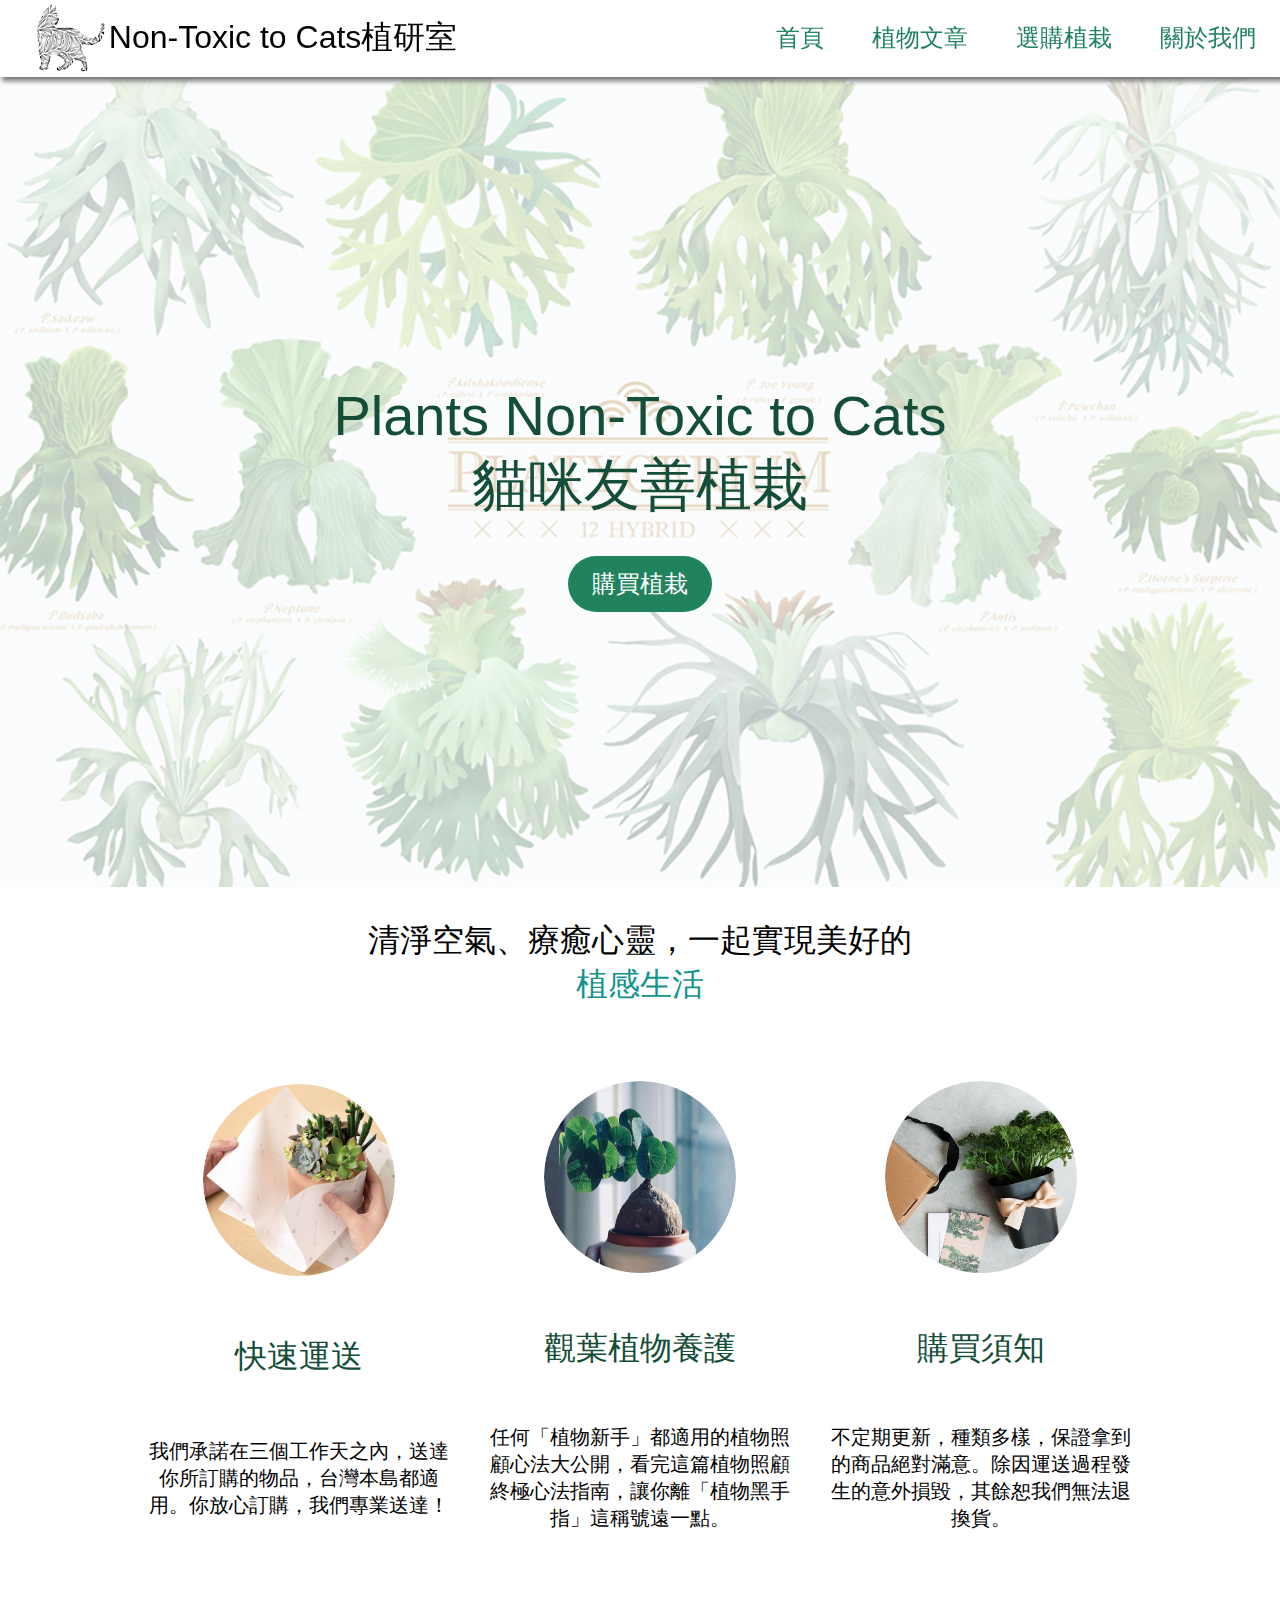
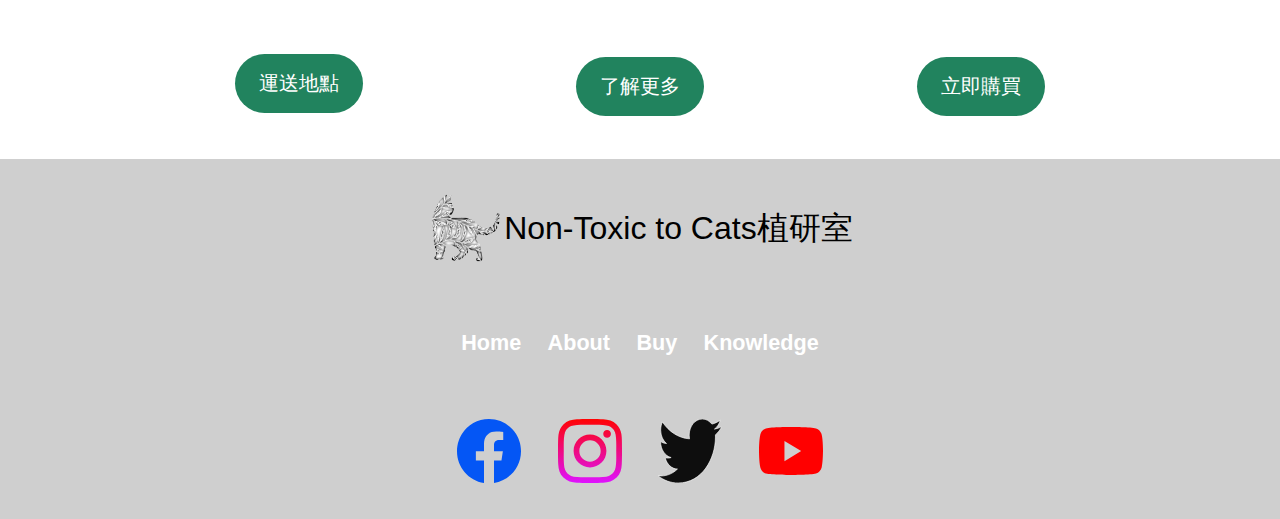
<file: index.html>
<!DOCTYPE html>
<html lang="en">

<head>
    <meta charset="UTF-8">
    <meta http-equiv="X-UA-Compatible" content="IE=edge">
    <meta name="viewport" content="width=device-width, initial-scale=1.0">
    <title>Non-Toxic to Cats植研室</title>
    <link rel="stylesheet" href="style/style.css">
</head>

<body>
    <!-- header -->
    <header>
        <div class="logo">
            <img src="./Pictures/LOGO.png" alt="LOGO">
            <h1>Non-Toxic to Cats植研室</h1>
        </div>
        <nav>
            <ul>
                <li><a href="./index.html">首頁</a></li>
                <li><a href="./knowledge.html">植物文章</a></li>
                <li><a href="./buy.html">選購植栽</a></li>
                <li><a href="./aboutus.html">關於我們</a></li>
            </ul>
        </nav>
    </header>

    <main>
        <!-- image part of the first page -->
        <section class="backImage">
            <div class="filter"></div>
            <h3>
                Plants Non-Toxic to Cats<br>
                貓咪友善植栽
            </h3><a href="./buy.html">
            <button class="start">購買植栽</button></a>
        </section>


    <!-- second page -->

    <section class="second">
        <h2>清淨空氣、療癒心靈，一起實現美好的<br>
            <span style="color: #12948c;">植感生活</span>
        </h2>

        <section class="cards">
            <div class="card">
                <div class="image-container">
                <img src="./Pictures/02-01.jpg" alt="picture"></div>
                <h4>快速運送</h4>
                <p>我們承諾在三個工作天之內，送達你所訂購的物品，台灣本島都適用。你放心訂購，我們專業送達！</p>
                <br>
                <a href="./aboutus.html">運送地點</a>
            </div>
            <div class="card">
                <div class="image-container">
                <img src="./Pictures/020202.jpg" alt="picture"></div>
                <h4>觀葉植物養護</h4>
                <p>任何「植物新手」都適用的植物照顧心法大公開，看完這篇植物照顧終極心法指南，讓你離「植物黑手指」這稱號遠一點。</p>
                <br>
                <a href="./knowledge.html">了解更多</a>
            </div>
            <div class="card">
                <div class="image-container">
                <img src="./Pictures/02-02.jpg" alt="picture"></div>
                <h4>購買須知</h4>
                <p>不定期更新，種類多樣，保證拿到的商品絕對滿意。除因運送過程發生的意外損毀，其餘恕我們無法退換貨。</p>
                <br>
                <a href="buy.html">立即購買</a>
            </div>
        </section>
  
    </section>
</main>
<footer>
<div class="logo">
    <img src="./Pictures/LOGO.png" alt="LOGO">
    <h1>Non-Toxic to Cats植研室</h1>
</div>
<nav>
    <ul>
        <li><a href="./index.html">Home</a></li>
        <li><a href="./aboutus.html">About</a></li>
        <li><a href="./buy.html">Buy</a></li>
        <li><a href="./knowledge.html">Knowledge</a></li>
    </ul>
</nav>

<section class="links">
    <a href="#"><img src="./Icons/facebook.svg" alt="facebook"></a>
    <a href="#"><img src="./Icons/instagram.svg" alt="instagram"></a>
    <a href="#"><img src="./Icons/twitter.svg" alt="twitter"></a>
    <a href="#"><img src="./Icons/youtube.svg" alt="youtube"></a>
</section>

</footer>
</body>

</html>
</file>
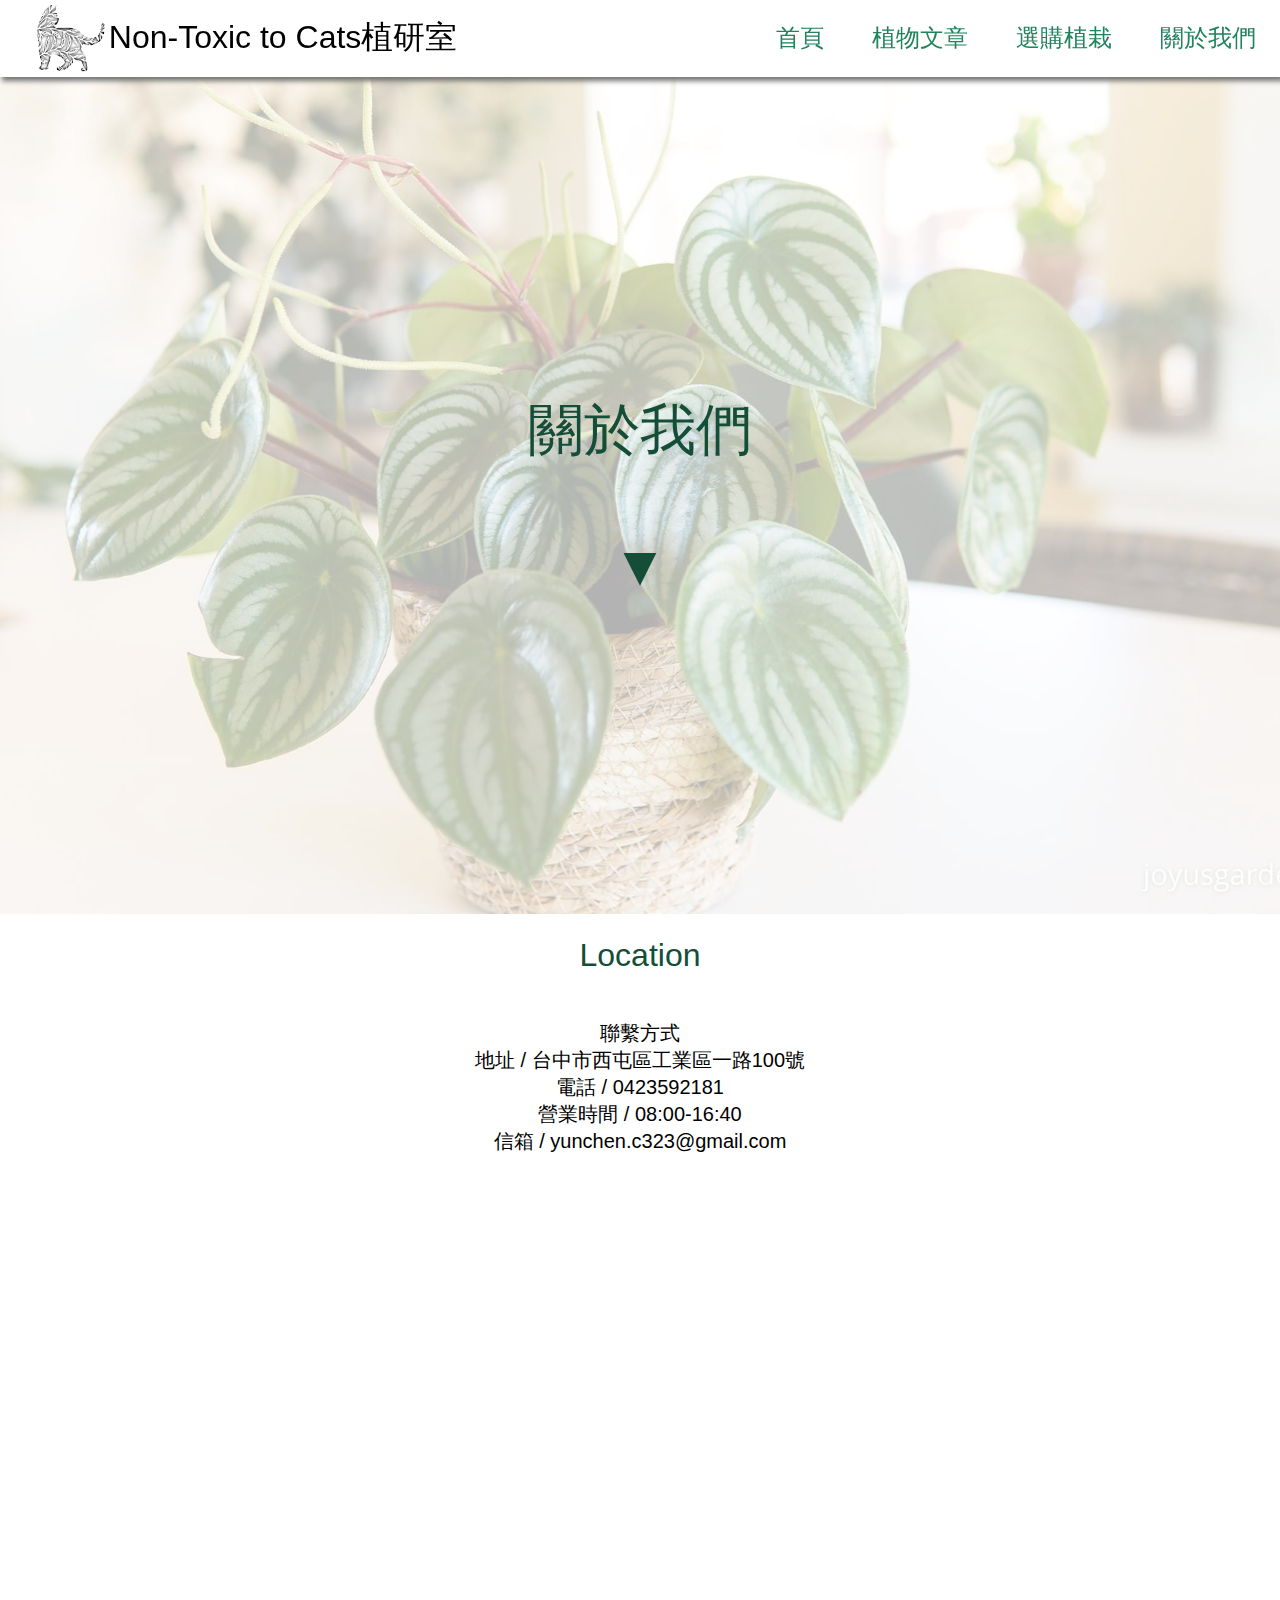
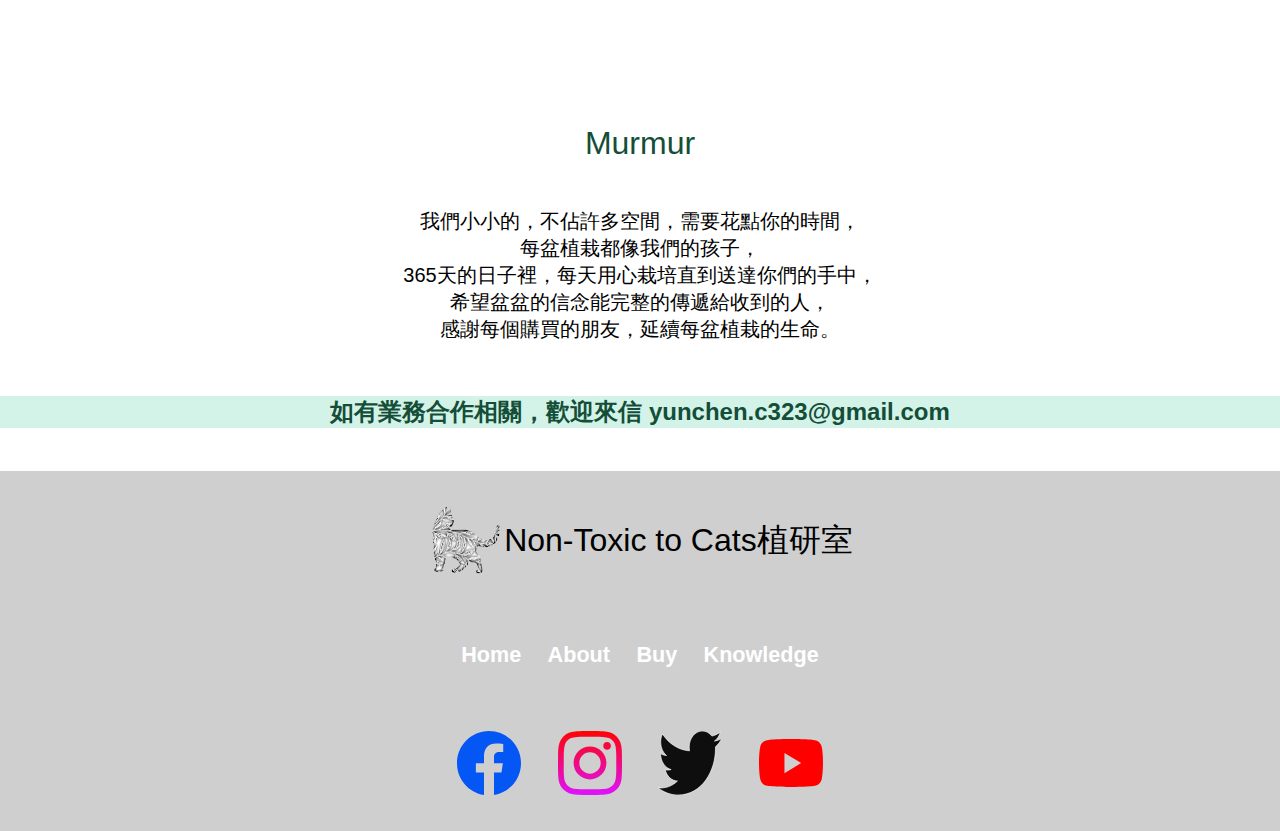
<file: aboutus.html>
﻿<!DOCTYPE html>
<html lang="en">

<head>
    <meta charset="UTF-8">
    <meta http-equiv="X-UA-Compatible" content="IE=edge">
    <meta name="viewport" content="width=device-width, initial-scale=1.0">
    <title>Non-Toxic to Cats植研室</title>
    <link rel="stylesheet" href="style/style.css">
</head>

<body>
    <!-- header -->
    <header>
        <div class="logo">
            <img src="./Pictures/LOGO.png" alt="LOGO">
            <h1>Non-Toxic to Cats植研室</h1>
        </div>
        <nav>
            <ul>
                <li><a href="./index.html">首頁</a></li>
                <li><a href="./knowledge.html">植物文章</a></li>
                <li><a href="./buy.html">選購植栽</a></li>
                <li><a href="./aboutus.html">關於我們</a></li>
            </ul>
        </nav>
    </header>

    <main>
        <!-- image part of the first page -->
        <section class="aboutImage">
            <div class="filter"></div>
            <h3>
                關於我們<br> </h3>
            <h3>▼</h3>


        </section>


        <!-- second page -->

        <section class="secondknow">
            <center>
<br>
                <h4>Location</h4>
                <br>
                <br>聯繫方式  <br>
                地址 / 台中市西屯區工業區一路100號 <br>
                電話 / 0423592181 <br>
                營業時間 / 08:00-16:40 <br>
                信箱 / yunchen.c323@gmail.com <br>
                <br>
                <br>
                <div id="map">
                <iframe src="https://www.google.com/maps/embed?pb=!1m14!1m8!1m3!1d14560.136803393192!2d120.610123!3d24.1705333!3m2!1i1024!2i768!4f13.1!3m3!1m2!1s0x0%3A0x2b6f18a6783fa3b!2z5Yue5YuV6YOo5Yue5YuV5Yqb55m85bGV572y5Lit5b2w5oqV5YiG572y77yI6Ie65Lit6IG36KiT5bGA77yJ!5e0!3m2!1szh-TW!2stw!4v1658211452099!5m2!1szh-TW!2stw" width="600" height="450" style="border:0;" allowfullscreen="" loading="lazy" referrerpolicy="no-referrer-when-downgrade"></iframe></div>
                <br><br><br>
                <h4>Murmur</h4><br>
                <br>

                我們小小的，不佔許多空間，需要花點你的時間，<br>
                每盆植栽都像我們的孩子，<br>
                365天的日子裡，每天用心栽培直到送達你們的手中，<br>
                希望盆盆的信念能完整的傳遞給收到的人，<br>
                感謝每個購買的朋友，延續每盆植栽的生命。<br><br>
                <h5>如有業務合作相關，歡迎來信 yunchen.c323@gmail.com </h5>
                <br>
            </center>
        </section>

    </main>

    <footer>
        <div class="logo">
            <img src="./Pictures/LOGO.png" alt="LOGO">
            <h1>Non-Toxic to Cats植研室</h1>
        </div>
        <nav>
            <ul>
                <li><a href="./index.html">Home</a></li>
                <li><a href="./aboutus.html">About</a></li>
                <li><a href="./buy.html">Buy</a></li>
                <li><a href="./knowledge.html">Knowledge</a></li>
            </ul>
        </nav>
        <section class="links">
            <a href="#"><img src="./Icons/facebook.svg" alt="facebook"></a>
            <a href="#"><img src="./Icons/instagram.svg" alt="instagram"></a>
            <a href="#"><img src="./Icons/twitter.svg" alt="twitter"></a>
            <a href="#"><img src="./Icons/youtube.svg" alt="youtube"></a>
        </section>

    </footer>
</body>

</html>
</file>
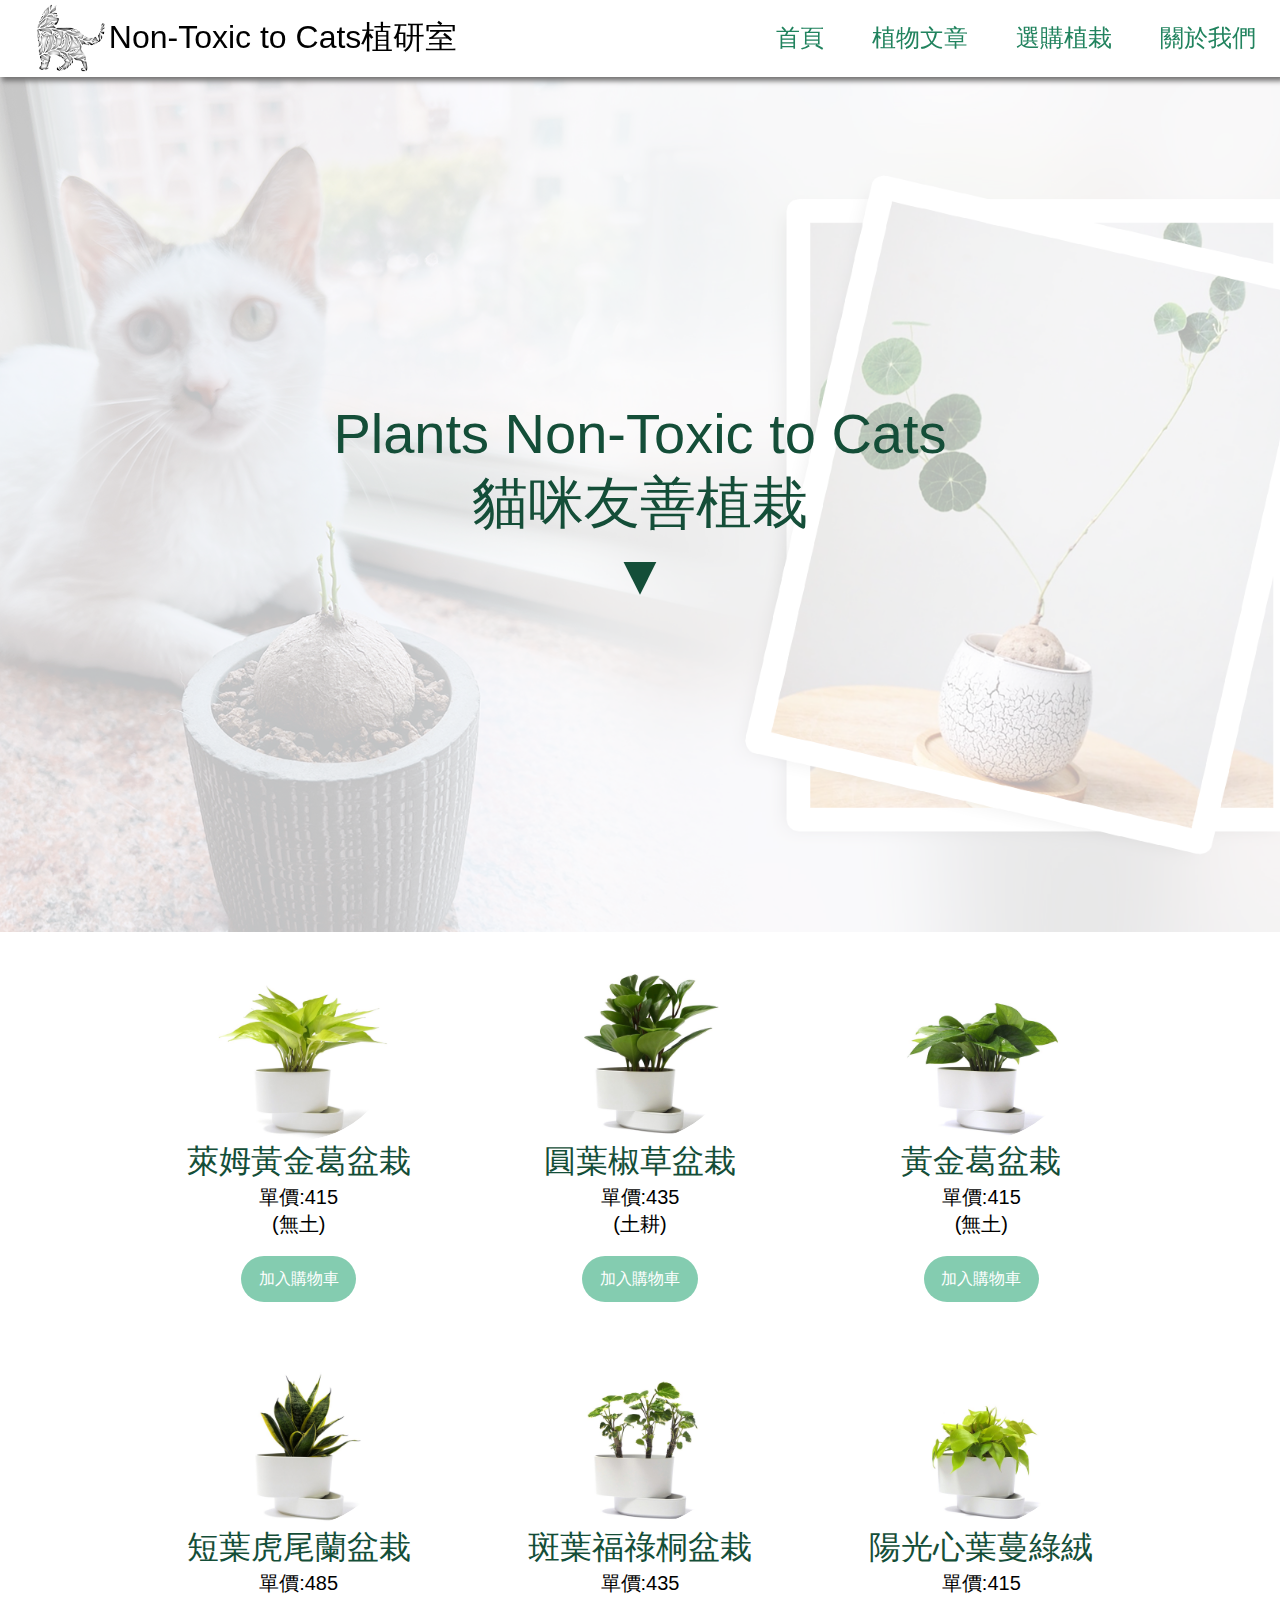
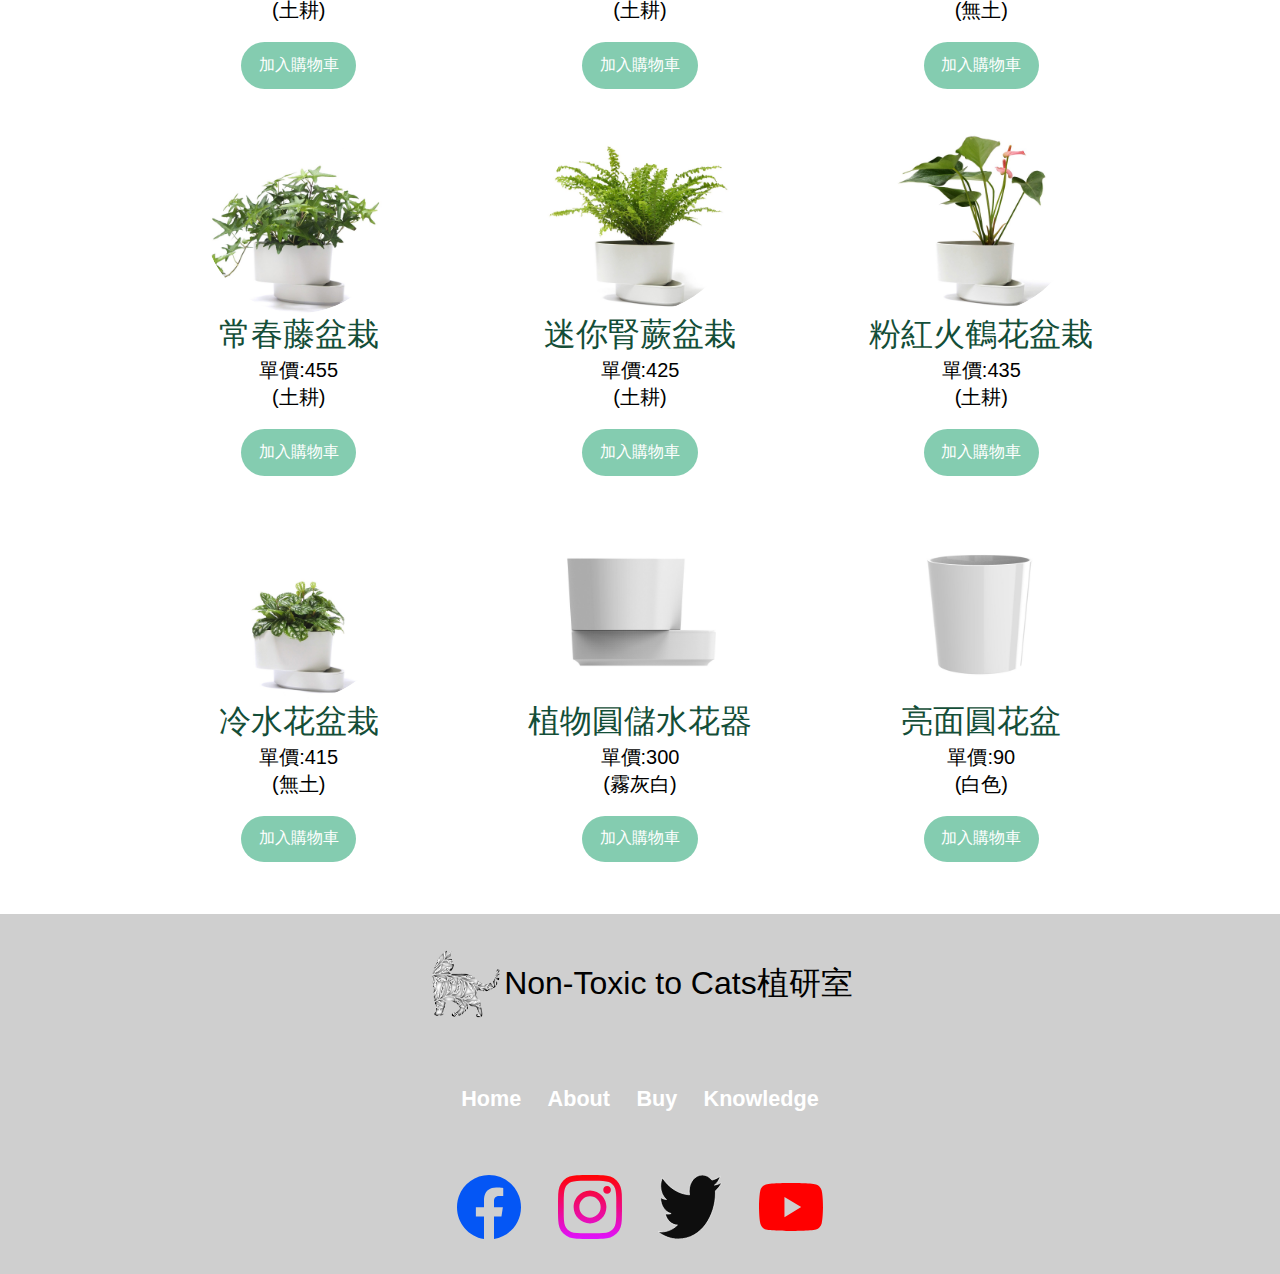
<file: buy.html>
﻿<!DOCTYPE html>
<html lang="en">

<head>
    <meta charset="UTF-8">
    <meta http-equiv="X-UA-Compatible" content="IE=edge">
    <meta name="viewport" content="width=device-width, initial-scale=1.0">
    <title>Non-Toxic to Cats植研室</title>
    <link rel="stylesheet" href="style/style1.css">
</head>

<body>
    <!-- header -->
    <header>
        <div class="logo">
            <img src="./Pictures/LOGO.png" alt="LOGO">
            <h1>Non-Toxic to Cats植研室</h1>
        </div>
        <nav>
            <ul>
                <li><a href="./index.html">首頁</a></li>
                <li><a href="./knowledge.html">植物文章</a></li>
                <li><a href="./buy.html">選購植栽</a></li>
                <li><a href="./aboutus.html">關於我們</a></li>
            </ul>
        </nav>
    </header>

    <main>
        <!-- image part of the first page -->
        <section class="buyImage">
            <div class="filter"></div>
            <h3>
                Plants Non-Toxic to Cats<br>
                貓咪友善植栽<br>
                ▼
            </h3>
            
        </section>


    <!-- second page -->
    <section class="second">
       
        <section class="cards">
            <div class="card">
                <div class="image-container">
                <img src="./Pictures/01.jpg" alt="picture"></div>
                <h4>萊姆黃金葛盆栽</h4>
                <p>單價:415 <br>
                    (無土)
                </p>
                <br>
                <a href="#">加入購物車</a>
            </div>
           
            <div class="card">
                <div class="image-container">
                <img src="./Pictures/02.jpg" alt="picture"></div>
                <h4>圓葉椒草盆栽</h4>
                <p>單價:435 <br>
                    (土耕)
                </p>
                <br>
                <a href="#">加入購物車</a>
            </div> <div class="card">
                <div class="image-container">
                <img src="./Pictures/03.jpg" alt="picture"></div>
                <h4>黃金葛盆栽</h4>
                <p>單價:415 <br>
                    (無土)
                </p>
                <br>
                <a href="#">加入購物車</a>
            </div> <div class="card">
                <div class="image-container">
                <img src="./Pictures/04.jpg" alt="picture"></div>
                <h4>短葉虎尾蘭盆栽</h4>
                <p>單價:485 <br>
                    (土耕)
                </p>
                <br>
                <a href="#">加入購物車</a>
            </div> <div class="card">
                <div class="image-container">
                <img src="./Pictures/05.jpg" alt="picture"></div>
                <h4>斑葉福祿桐盆栽</h4>
                <p>單價:435 <br>
                    (土耕)
                </p>
                <br>
                <a href="#">加入購物車</a>
            </div> <div class="card">
                <div class="image-container">
                <img src="./Pictures/06.jpg" alt="picture"></div>
                <h4>陽光心葉蔓綠絨</h4>
                <p>單價:415 <br>
                    (無土)
                </p>
                <br>
                <a href="#">加入購物車</a>
            </div> <div class="card">
                <div class="image-container">
                <img src="./Pictures/07.jpg" alt="picture"></div>
                <h4>常春藤盆栽</h4>
                <p>單價:455 <br>
                    (土耕)
                </p>
                <br>
                <a href="#">加入購物車</a>
            </div> <div class="card">
                <div class="image-container">
                <img src="./Pictures/08.jpg" alt="picture"></div>
                <h4>迷你腎蕨盆栽</h4>
                <p>單價:425 <br>
                    (土耕)
                </p>
                <br>
                <a href="#">加入購物車</a>
            </div> <div class="card">
                <div class="image-container">
                <img src="./Pictures/09.jpg" alt="picture"></div>
                <h4>粉紅火鶴花盆栽</h4>
                <p>單價:435 <br>
                    (土耕)
                </p>
                <br>
                <a href="#">加入購物車</a>
            </div> <div class="card">
                <div class="image-container">
                <img src="./Pictures/10.jpg" alt="picture"></div>
                <h4>冷水花盆栽</h4>
                <p>單價:415 <br>
                    (無土)
                </p>
                <br>
                <a href="#">加入購物車</a>
            </div> <div class="card">
                <div class="image-container">
                <img src="./Pictures/11.jpg" alt="picture"></div>
                <h4>植物圓儲水花器</h4>
                <p>單價:300 <br>
                    (霧灰白)
                </p>
                <br>
                <a href="#">加入購物車</a>
            </div> <div class="card">
                <div class="image-container">
                <img src="./Pictures/12.jpg" alt="picture"></div>
                <h4>亮面圓花盆</h4>
                <p>單價:90 <br>
                    (白色)
                </p>
                <br>
                <a href="#">加入購物車</a>
            </div>




        </section>
  
    </section>
</main>
<br><br>
<footer>
<div class="logo">
    <img src="./Pictures/LOGO.png" alt="LOGO">
    <h1>Non-Toxic to Cats植研室</h1>
</div>
<nav>
    <ul>
        <li><a href="./index.html">Home</a></li>
        <li><a href="./aboutus.html">About</a></li>
        <li><a href="./buy.html">Buy</a></li>
        <li><a href="./knowledge.html">Knowledge</a></li>
    </ul>
</nav>

<section class="links">
    <a href="#"><img src="./Icons/facebook.svg" alt="facebook"></a>
    <a href="#"><img src="./Icons/instagram.svg" alt="instagram"></a>
    <a href="#"><img src="./Icons/twitter.svg" alt="twitter"></a>
    <a href="#"><img src="./Icons/youtube.svg" alt="youtube"></a>
</section>

</footer>
</body>

</html>
</file>
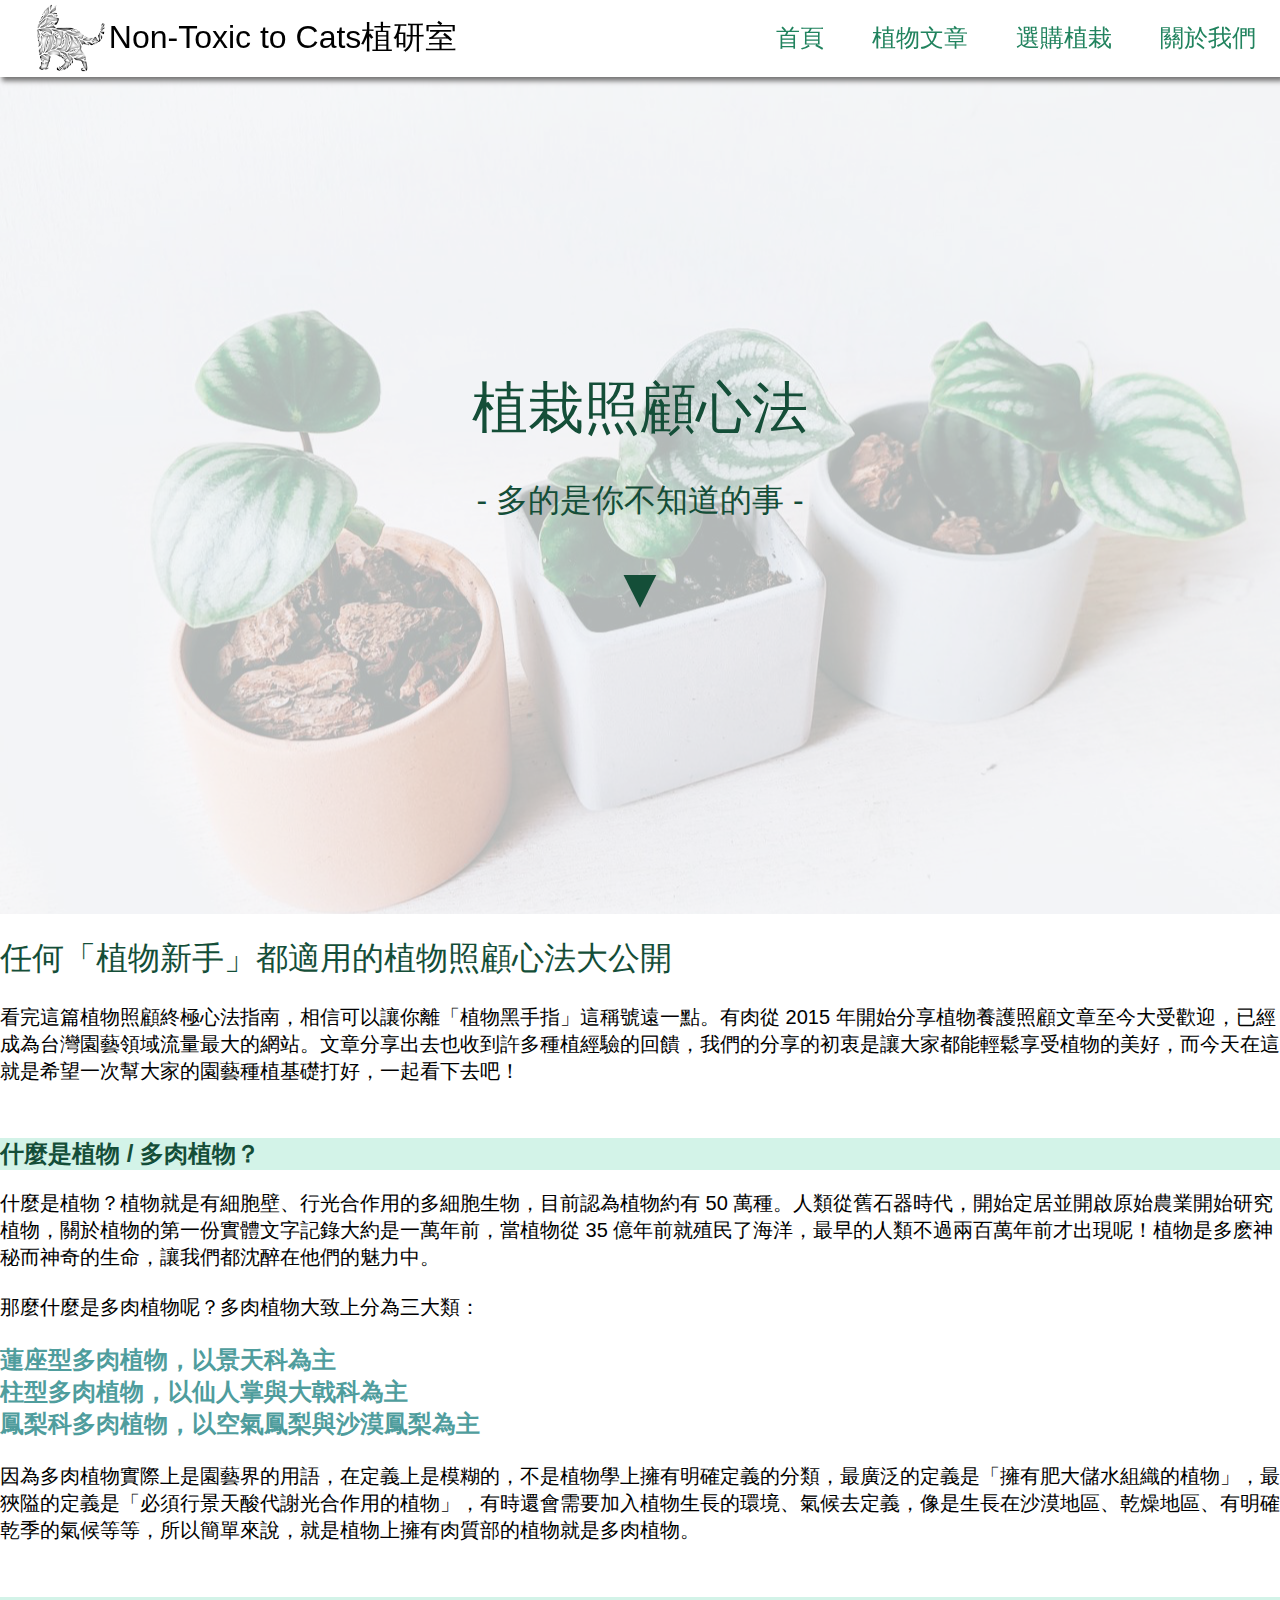
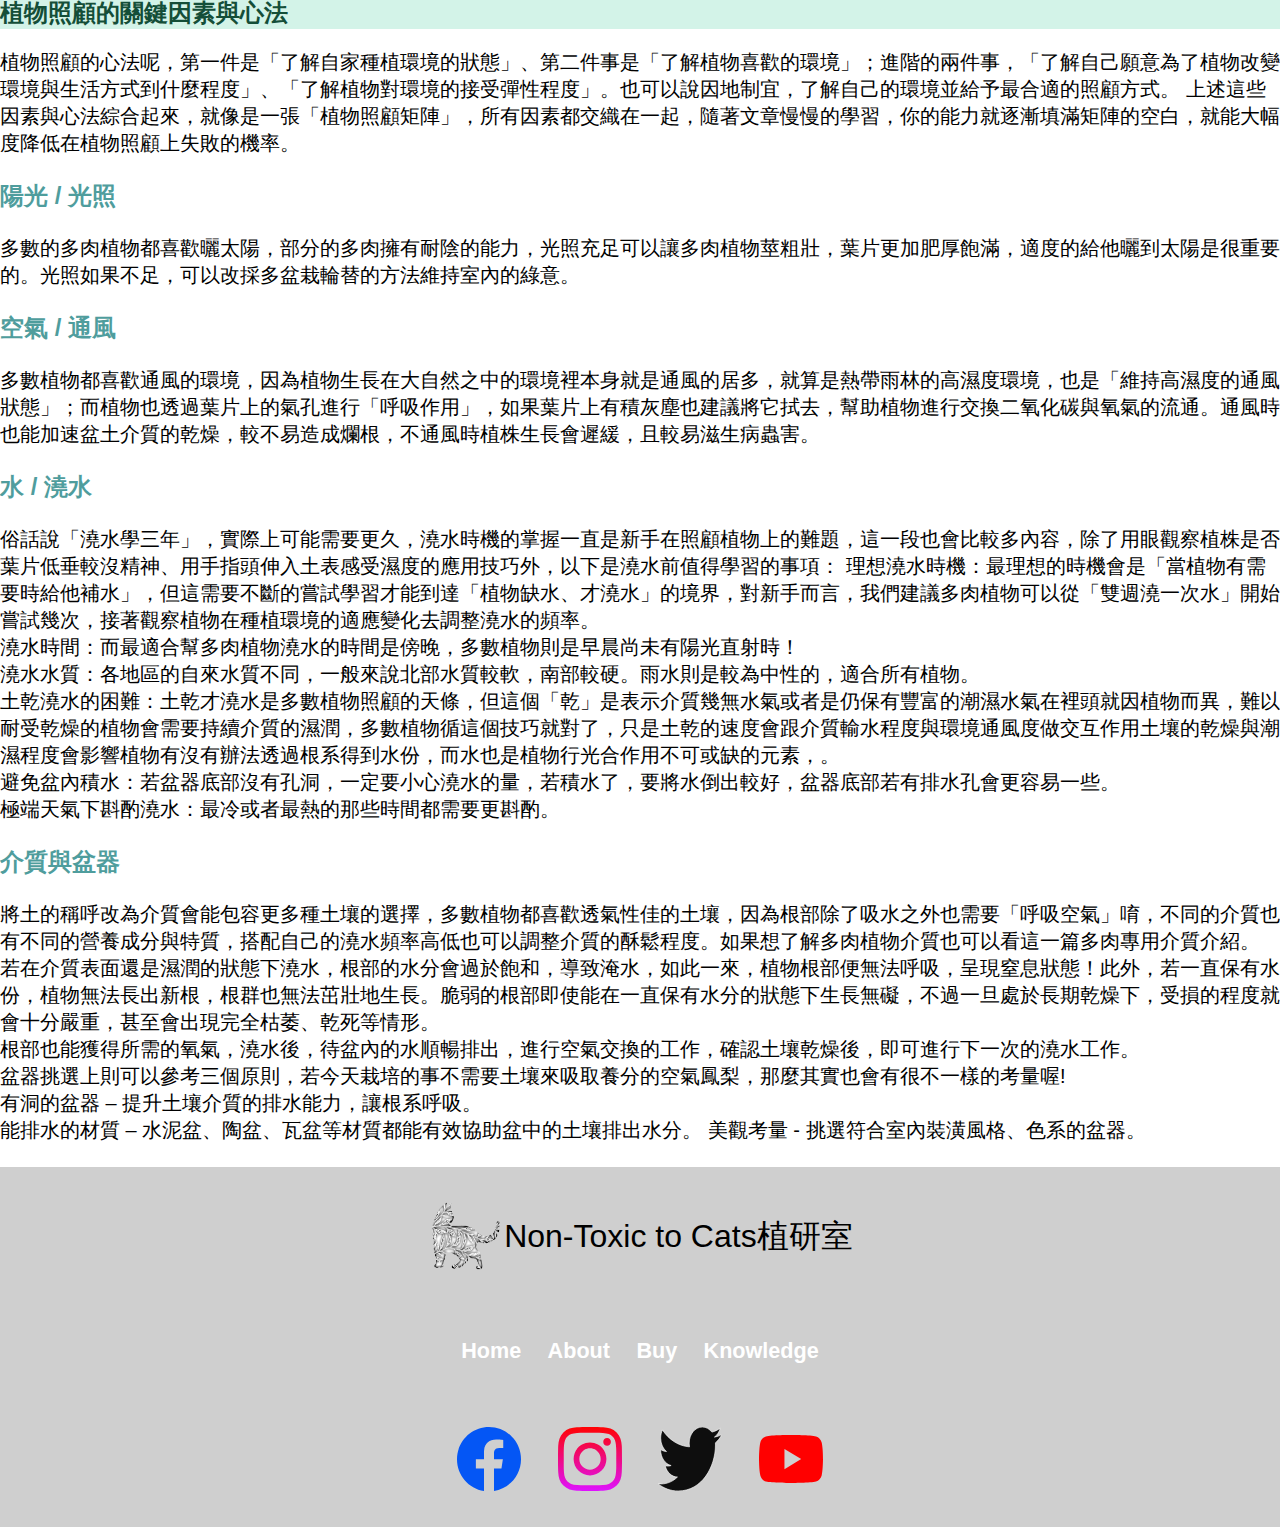
<file: knowledge.html>
﻿<!DOCTYPE html>
<html lang="en">

<head>
    <meta charset="UTF-8">
    <meta http-equiv="X-UA-Compatible" content="IE=edge">
    <meta name="viewport" content="width=device-width, initial-scale=1.0">
    <title>Non-Toxic to Cats植研室</title>
    <link rel="stylesheet" href="style/style.css">
</head>

<body>
    <!-- header -->
    <header>
        <div class="logo">
            <img src="./Pictures/LOGO.png" alt="LOGO">
            <h1>Non-Toxic to Cats植研室</h1>
        </div>
        <nav>
            <ul>
                <li><a href="./index.html">首頁</a></li>
                <li><a href="./knowledge.html">植物文章</a></li>
                <li><a href="./buy.html">選購植栽</a></li>
                <li><a href="./aboutus.html">關於我們</a></li>
            </ul>
        </nav>
    </header>

    <main>
        <!-- image part of the first page -->
        <section class="knowImage">
            <div class="filter"></div>
            <h3>
                植栽照顧心法<br> </h3>
            <h4>- 多的是你不知道的事 -<br></h4>
            <h3>▼</h3>


        </section>


        <!-- second page -->

        <section class="secondknow">
            <br>
            <h4>任何「植物新手」都適用的植物照顧心法大公開</h4>
            <br>
            看完這篇植物照顧終極心法指南，相信可以讓你離「植物黑手指」這稱號遠一點。有肉從 2015
            年開始分享植物養護照顧文章至今大受歡迎，已經成為台灣園藝領域流量最大的網站。文章分享出去也收到許多種植經驗的回饋，我們的分享的初衷是讓大家都能輕鬆享受植物的美好，而今天在這就是希望一次幫大家的園藝種植基礎打好，一起看下去吧！
            <br><br>
            <h5>什麼是植物 / 多肉植物？</h5>
            <p>什麼是植物？植物就是有細胞壁、行光合作用的多細胞生物，目前認為植物約有 50 萬種。人類從舊石器時代，開始定居並開啟原始農業開始研究植物，關於植物的第一份實體文字記錄大約是一萬年前，當植物從 35
                億年前就殖民了海洋，最早的人類不過兩百萬年前才出現呢！植物是多麽神秘而神奇的生命，讓我們都沈醉在他們的魅力中。<br>


                <br>
            <p> 那麼什麼是多肉植物呢？多肉植物大致上分為三大類：</p>
            <br>
            <div id="abc">蓮座型多肉植物，以景天科為主<br></div>
            <div id="abc">柱型多肉植物，以仙人掌與大戟科為主<br></div>
            <div id="abc">鳳梨科多肉植物，以空氣鳳梨與沙漠鳳梨為主<br></div>
            <br>
            因為多肉植物實際上是園藝界的用語，在定義上是模糊的，不是植物學上擁有明確定義的分類，最廣泛的定義是「擁有肥大儲水組織的植物」，最狹隘的定義是「必須行景天酸代謝光合作用的植物」，有時還會需要加入植物生長的環境、氣候去定義，像是生長在沙漠地區、乾燥地區、有明確乾季的氣候等等，所以簡單來說，就是植物上擁有肉質部的植物就是多肉植物。
            </p>
            <br>
            <h5>植物照顧的關鍵因素與心法</h5>
            <p>植物照顧的心法呢，第一件是「了解自家種植環境的狀態」、第二件事是「了解植物喜歡的環境」；進階的兩件事，「了解自己願意為了植物改變環境與生活方式到什麼程度」、「了解植物對環境的接受彈性程度」。也可以說因地制宜，了解自己的環境並給予最合適的照顧方式。

                上述這些因素與心法綜合起來，就像是一張「植物照顧矩陣」，所有因素都交織在一起，隨著文章慢慢的學習，你的能力就逐漸填滿矩陣的空白，就能大幅度降低在植物照顧上失敗的機率。</p><br>
            <div id="abc">陽光 / 光照</div><br>
            多數的多肉植物都喜歡曬太陽，部分的多肉擁有耐陰的能力，光照充足可以讓多肉植物莖粗壯，葉片更加肥厚飽滿，適度的給他曬到太陽是很重要的。光照如果不足，可以改採多盆栽輪替的方法維持室內的綠意。<br><br>
            <div id="abc">空氣 / 通風</div><br>
            多數植物都喜歡通風的環境，因為植物生長在大自然之中的環境裡本身就是通風的居多，就算是熱帶雨林的高濕度環境，也是「維持高濕度的通風狀態」；而植物也透過葉片上的氣孔進行「呼吸作用」，如果葉片上有積灰塵也建議將它拭去，幫助植物進行交換二氧化碳與氧氣的流通。通風時也能加速盆土介質的乾燥，較不易造成爛根，不通風時植株生長會遲緩，且較易滋生病蟲害。
            <br><br>
            <div id="abc">水 / 澆水</div><br>
            俗話說「澆水學三年」，實際上可能需要更久，澆水時機的掌握一直是新手在照顧植物上的難題，這一段也會比較多內容，除了用眼觀察植株是否葉片低垂較沒精神、用手指頭伸入土表感受濕度的應用技巧外，以下是澆水前值得學習的事項：

            理想澆水時機：最理想的時機會是「當植物有需要時給他補水」，但這需要不斷的嘗試學習才能到達「植物缺水、才澆水」的境界，對新手而言，我們建議多肉植物可以從「雙週澆一次水」開始嘗試幾次，接著觀察植物在種植環境的適應變化去調整澆水的頻率。<br>
            澆水時間：而最適合幫多肉植物澆水的時間是傍晚，多數植物則是早晨尚未有陽光直射時！<br>
            澆水水質：各地區的自來水質不同，一般來說北部水質較軟，南部較硬。雨水則是較為中性的，適合所有植物。<br>
            土乾澆水的困難：土乾才澆水是多數植物照顧的天條，但這個「乾」是表示介質幾無水氣或者是仍保有豐富的潮濕水氣在裡頭就因植物而異，難以耐受乾燥的植物會需要持續介質的濕潤，多數植物循這個技巧就對了，只是土乾的速度會跟介質輸水程度與環境通風度做交互作用土壤的乾燥與潮濕程度會影響植物有沒有辦法透過根系得到水份，而水也是植物行光合作用不可或缺的元素，。<br>
            避免盆內積水：若盆器底部沒有孔洞，一定要小心澆水的量，若積水了，要將水倒出較好，盆器底部若有排水孔會更容易一些。<br>
            極端天氣下斟酌澆水：最冷或者最熱的那些時間都需要更斟酌。<br>
            <br>
            <div id="abc">介質與盆器</div><br>
            將土的稱呼改為介質會能包容更多種土壤的選擇，多數植物都喜歡透氣性佳的土壤，因為根部除了吸水之外也需要「呼吸空氣」唷，不同的介質也有不同的營養成分與特質，搭配自己的澆水頻率高低也可以調整介質的酥鬆程度。如果想了解多肉植物介質也可以看這一篇多肉專用介質介紹。<br>

            若在介質表面還是濕潤的狀態下澆水，根部的水分會過於飽和，導致淹水，如此一來，植物根部便無法呼吸，呈現窒息狀態！此外，若一直保有水份，植物無法長出新根，根群也無法茁壯地生長。脆弱的根部即使能在一直保有水分的狀態下生長無礙，不過一旦處於長期乾燥下，受損的程度就會十分嚴重，甚至會出現完全枯萎、乾死等情形。<br>
            根部也能獲得所需的氧氣，澆水後，待盆內的水順暢排出，進行空氣交換的工作，確認土壤乾燥後，即可進行下一次的澆水工作。<br>
            盆器挑選上則可以參考三個原則，若今天栽培的事不需要土壤來吸取養分的空氣鳳梨，那麼其實也會有很不一樣的考量喔! <br>
            有洞的盆器 – 提升土壤介質的排水能力，讓根系呼吸。<br>
            能排水的材質 – 水泥盆、陶盆、瓦盆等材質都能有效協助盆中的土壤排出水分。
            美觀考量 - 挑選符合室內裝潢風格、色系的盆器。<br><br>
        </section>

    </main>

    <footer>
        <div class="logo">
            <img src="./Pictures/LOGO.png" alt="LOGO">
            <h1>Non-Toxic to Cats植研室</h1>
        </div>
        <nav>
            <ul>
                <li><a href="./index.html">Home</a></li>
                <li><a href="./aboutus.html">About</a></li>
                <li><a href="./buy.html">Buy</a></li>
                <li><a href="./knowledge.html">Knowledge</a></li>
            </ul>
        </nav>
        <section class="links">
            <a href="#"><img src="./Icons/facebook.svg" alt="facebook"></a>
            <a href="#"><img src="./Icons/instagram.svg" alt="instagram"></a>
            <a href="#"><img src="./Icons/twitter.svg" alt="twitter"></a>
            <a href="#"><img src="./Icons/youtube.svg" alt="youtube"></a>
        </section>

    </footer>
</body>

</html>
</file>
<file: style/style.css>
::-webkit-scrollbar {
  width: 15px;
}

::-webkit-scrollbar-track {
  background: #000000;
}

::-webkit-scrollbar-thumb {
  background: #21835e;
}

* {
  padding: 0;
  margin: 0;
  box-sizing: border-box;
  font-family: "Franklin Gothic Medium", "Arial Narrow", Arial, sans-serif;
}

h1,
h2,
h3,
h4,
h5,
h6 {
  font-weight: normal;
}

header {
  display: flex;
  align-items: center;
  flex-wrap: wrap;
  position: -webkit-sticky;
  position: sticky;
  top: 0;
  z-index: 5;
  background-color: white;
  box-shadow: 3px 3px 5px 1px #757474;
}
header div.logo {
  display: flex;
  align-items: center;
  flex: 5 1 400px;
  margin-left: 2rem;
}
header div.logo img {
  width: 6vw;
  height: 6vw;
}
header nav {
  flex: 2 1 400px;
}
header nav ul {
  display: flex;
  list-style-type: none;
  justify-content: space-around;
}
header nav ul li a {
  color: #21835e;
  text-decoration: none;
  font-size: 1.5rem;
}

main section.backImage {
  min-height: 90vh;
  width: 100%;
  background-image: url(../Pictures/pexels-photo-416676.jpeg);
  background-size: cover;
  background-position: center;
  position: relative;
  z-index: 0;
  display: flex;
  justify-content: center;
  align-items: center;
  flex-direction: column;
  text-align: center;
}
main section.backImage div.filter {
  background-color: rgba(255, 255, 255, 0.7);
  width: 100%;
  min-height: 90vh;
  position: absolute;
  top: 0;
  z-index: -1;
}
main section.buyImage {
  min-height: 95vh;
  width: 100%;
  background-image: url(../Pictures/0202.jpg);
  background-size: cover;
  background-position: center;
  position: relative;
  z-index: 0;
  display: flex;
  justify-content: center;
  align-items: center;
  flex-direction: column;
  text-align: center;
}
main section.buyImage div.filter {
  background-color: rgba(255, 255, 255, 0.7);
  width: 100%;
  min-height: 95vh;
  position: absolute;
  top: 0;
  z-index: -1;
}
main section.knowImage {
  min-height: 93vh;
  width: 100%;
  background-image: url(../Pictures/030303.jpg);
  background-size: cover;
  background-position: center;
  position: relative;
  z-index: 0;
  display: flex;
  justify-content: center;
  align-items: center;
  flex-direction: column;
  text-align: center;
}
main section.knowImage div.filter {
  background-color: rgba(255, 255, 255, 0.7);
  width: 100%;
  min-height: 93vh;
  position: absolute;
  top: 0;
  z-index: -1;
}
main section.aboutImage {
  min-height: 93vh;
  width: 100%;
  background-image: url(../Pictures/0303.jpg);
  background-size: cover;
  background-position: center;
  position: relative;
  z-index: 0;
  display: flex;
  justify-content: center;
  align-items: center;
  flex-direction: column;
  text-align: center;
}
main section.aboutImage div.filter {
  background-color: rgba(255, 255, 255, 0.7);
  width: 100%;
  min-height: 93vh;
  position: absolute;
  top: 0;
  z-index: -1;
}
main h3 {
  font-size: 3.5rem;
  color: #144e38;
  margin: 2rem 0rem;
}
main h4 {
  font-size: 2rem;
  color: #144e38;
}
main button.start {
  background-color: #21835e;
  padding: 0.75rem 1.5rem;
  font-size: 1.5rem;
  color: white;
  border: none;
  border-radius: 5rem;
  cursor: pointer;
}

section.second {
  display: flex;
  flex-direction: column;
  align-items: center;
  text-align: center;
}
section.second h2 {
  font-size: 2rem;
  margin: 2rem 0rem;
}
section.second section.cards {
  display: flex;
  width: 80%;
  min-height: 80vh;
  flex-wrap: wrap;
}
section.second div.card {
  display: flex;
  flex-direction: column;
  align-items: center;
  justify-content: space-around;
  padding: 1rem;
  flex: 1 1 300px;
}
section.second div.card h4 {
  font-size: 2rem;
}
section.second div.card p {
  font-size: 1.25rem;
}
section.second div.card a {
  text-decoration: none;
  padding: 1rem 1.5rem;
  background-color: #21835e;
  color: white;
  font-size: 1.25rem;
  border-radius: 5vw;
}

section.secondknow {
  font-size: 20px;
}
section.secondknow h5 {
  font-size: 1.5rem;
  font-weight: bolder;
  color: #144e38;
  margin-top: 30px;
  margin-bottom: 20px;
  background-color: #d3f3e8;
}
section.secondknow #abc {
  color: #4F9D9D;
  font-weight: 900;
  font-size: 1.5rem;
}

.sa01 {
  font-size: 20px;
  width: 100%;
  height: 100%;
  margin-left: 30px;
  margin-right: 30px;
}

.a02 {
  float: left;
  width: 60pt;
  height: 200pt;
  margin: 10pt;
}

.a03 {
  color: #4F9D9D;
  border-color: #E6E6F2;
}

footer {
  clear: both;
  display: flex;
  flex-direction: column;
  align-items: center;
  min-height: 40vh;
  justify-content: space-around;
  background-color: rgb(207, 207, 207);
}
footer div.logo {
  display: flex;
  align-items: center;
}
footer div.logo img {
  width: 6vw;
  height: 6vw;
}
footer nav {
  width: 30%;
}
footer nav ul {
  display: flex;
  list-style-type: none;
  width: 100%;
  justify-content: space-around;
  flex-wrap: wrap;
}
footer nav ul li a {
  color: #fff;
  text-decoration: none;
  font-size: 1.35rem;
  font-weight: 600;
}
footer section.links a {
  margin: 0rem 1rem;
}
footer section.links a img {
  width: 5vw;
  height: 5vw;
}

div.image-container {
  overflow: hidden;
  height: 15vw;
  width: 15vw;
  border-radius: 50%;
}
div.image-container img {
  width: 15vw;
  height: 15vw;
  border-radius: 50%;
  transition: all 0.2s;
}
div.image-container img:hover {
  transform: scale(1.2);
}

@media screen and (max-width: 550px) {
  header h1 {
    font-size: 7.5vw;
  }
  header div.logo {
    margin-left: 0.5rem;
  }
  header div.logo img {
    width: 15vw;
    height: 15vw;
  }
}
@media screen and (max-width: 700px) {
  main section.second section.cards div.card img {
    margin-left: -50px;
    width: 40vw;
    height: 40vw;
  }
  main section.second section.cards div.card h4 {
    font-size: 6vw;
  }
  main section.second section.cards div.card p {
    font-size: 3vw;
  }
  main section.second section.cards div.card a {
    font-size: 2vw;
    height: 3vw;
    line-height: 1vw;
  }
  footer h1 {
    font-size: 7.5vw;
  }
  footer div.logo img {
    width: 15vw;
    height: 15vw;
  }
  footer section.links {
    margin-top: 1rem;
  }
  footer section.links a img {
    width: 10vw;
    height: 10vw;
  }
}/*# sourceMappingURL=style.css.map */
</file>
<file: style/style1.css>
::-webkit-scrollbar {
  width: 15px;
}

::-webkit-scrollbar-track {
  background: #000000;
}

::-webkit-scrollbar-thumb {
  background: #21835e;
}

* {
  padding: 0;
  margin: 0;
  box-sizing: border-box;
  font-family: "Franklin Gothic Medium", "Arial Narrow", Arial, sans-serif;
}

h1,
h2,
h3,
h4,
h5,
h6 {
  font-weight: normal;
}

header {
  display: flex;
  align-items: center;
  flex-wrap: wrap;
  position: -webkit-sticky;
  position: sticky;
  top: 0;
  z-index: 5;
  background-color: white;
  box-shadow: 3px 3px 5px 1px #757474;
}
header div.logo {
  display: flex;
  align-items: center;
  flex: 5 1 400px;
  margin-left: 2rem;
}
header div.logo img {
  width: 6vw;
  height: 6vw;
}
header nav {
  flex: 2 1 400px;
}
header nav ul {
  display: flex;
  list-style-type: none;
  justify-content: space-around;
}
header nav ul li a {
  color: #21835e;
  text-decoration: none;
  font-size: 1.5rem;
}

main section.backImage {
  min-height: 90vh;
  width: 100%;
  background-image: url(../Pictures/pexels-photo-416676.jpeg);
  background-size: cover;
  background-position: center;
  position: relative;
  z-index: 0;
  display: flex;
  justify-content: center;
  align-items: center;
  flex-direction: column;
  text-align: center;
}
main section.backImage div.filter {
  background-color: rgba(255, 255, 255, 0.7);
  width: 100%;
  min-height: 90vh;
  position: absolute;
  top: 0;
  z-index: -1;
}
main section.buyImage {
  min-height: 95vh;
  width: 100%;
  background-image: url(../Pictures/0202.jpg);
  background-size: cover;
  background-position: center;
  position: relative;
  z-index: 0;
  display: flex;
  justify-content: center;
  align-items: center;
  flex-direction: column;
  text-align: center;
}
main section.buyImage div.filter {
  background-color: rgba(255, 255, 255, 0.7);
  width: 100%;
  min-height: 95vh;
  position: absolute;
  top: 0;
  z-index: -1;
}
main section.knowImage {
  min-height: 93vh;
  width: 100%;
  background-image: url(../Pictures/030303.jpg);
  background-size: cover;
  background-position: center;
  position: relative;
  z-index: 0;
  display: flex;
  justify-content: center;
  align-items: center;
  flex-direction: column;
  text-align: center;
}
main section.knowImage div.filter {
  background-color: rgba(255, 255, 255, 0.7);
  width: 100%;
  min-height: 93vh;
  position: absolute;
  top: 0;
  z-index: -1;
}
main section.aboutImage {
  min-height: 93vh;
  width: 100%;
  background-image: url(../Pictures/0303.jpg);
  background-size: cover;
  background-position: center;
  position: relative;
  z-index: 0;
  display: flex;
  justify-content: center;
  align-items: center;
  flex-direction: column;
  text-align: center;
}
main section.aboutImage div.filter {
  background-color: rgba(255, 255, 255, 0.7);
  width: 100%;
  min-height: 93vh;
  position: absolute;
  top: 0;
  z-index: -1;
}
main h3 {
  font-size: 3.5rem;
  color: #144e38;
  margin: 2rem 0rem;
}
main h4 {
  font-size: 2rem;
  color: #144e38;
}
main button.start {
  background-color: #21835e;
  padding: 0.75rem 1.5rem;
  font-size: 1.5rem;
  color: white;
  border: none;
  border-radius: 5rem;
  cursor: pointer;
}

section.second {
  display: flex;
  flex-direction: column;
  align-items: center;
  text-align: center;
}
section.second h2 {
  font-size: 2rem;
  margin: 2rem 0rem;
}
section.second section.cards {
  display: flex;
  width: 80%;
  min-height: 30vh;
  flex-wrap: wrap;
}
section.second div.card {
  display: flex;
  flex-direction: column;
  align-items: center;
  justify-content: space-around;
  padding: 1rem;
  flex: 1 1 300px;
}
section.second div.card h4 {
  font-size: 2rem;
}
section.second div.card p {
  font-size: 1.25rem;
}
section.second div.card a {
  text-decoration: none;
  padding: 0.8rem 1.1rem;
  background-color: #84ccb0;
  color: white;
  border-radius: 5vw;
}

section.secondknow {
  font-size: 20px;
}
section.secondknow h5 {
  font-size: 1.5rem;
  font-weight: bolder;
  color: #144e38;
  margin-top: 30px;
  margin-bottom: 20px;
  background-color: #d3f3e8;
}
section.secondknow #abc {
  color: #4F9D9D;
  font-weight: 900;
  font-size: 1.5rem;
}

.sa01 {
  font-size: 20px;
  width: 100%;
  height: 100%;
  margin-left: 30px;
  margin-right: 30px;
}

.a02 {
  float: left;
  width: 60pt;
  height: 200pt;
  margin: 10pt;
}

.a03 {
  color: #4F9D9D;
  border-color: #E6E6F2;
}

footer {
  clear: both;
  display: flex;
  flex-direction: column;
  align-items: center;
  min-height: 40vh;
  justify-content: space-around;
  background-color: rgb(207, 207, 207);
}
footer div.logo {
  display: flex;
  align-items: center;
}
footer div.logo img {
  width: 6vw;
  height: 6vw;
}
footer nav {
  width: 30%;
}
footer nav ul {
  display: flex;
  list-style-type: none;
  width: 100%;
  justify-content: space-around;
  flex-wrap: wrap;
}
footer nav ul li a {
  color: #fff;
  text-decoration: none;
  font-size: 1.35rem;
  font-weight: 600;
}
footer section.links a {
  margin: 0rem 1rem;
}
footer section.links a img {
  width: 5vw;
  height: 5vw;
}

div.image-container {
  overflow: hidden;
  height: 15vw;
  width: 15vw;
  border-radius: 50%;
}
div.image-container img {
  width: 15vw;
  height: 15vw;
  border-radius: 50%;
  transition: all 0.2s;
}
div.image-container img:hover {
  transform: scale(1.2);
}

@media screen and (max-width: 550px) {
  header h1 {
    font-size: 7.5vw;
  }
  header div.logo {
    margin-left: 0.5rem;
  }
  header div.logo img {
    width: 15vw;
    height: 15vw;
  }
}
@media screen and (max-width: 700px) {
  main section.second section.cards div.card img {
    margin-left: -50px;
    width: 40vw;
    height: 40vw;
  }
  main section.second section.cards div.card h4 {
    font-size: 6vw;
  }
  main section.second section.cards div.card p {
    font-size: 3vw;
  }
  main section.second section.cards div.card a {
    font-size: 2vw;
    height: 3vw;
    line-height: 1vw;
  }
  footer h1 {
    font-size: 7.5vw;
  }
  footer div.logo img {
    width: 15vw;
    height: 15vw;
  }
  footer section.links {
    margin-top: 1rem;
  }
  footer section.links a img {
    width: 10vw;
    height: 10vw;
  }
}/*# sourceMappingURL=style.css.map */
</file>
